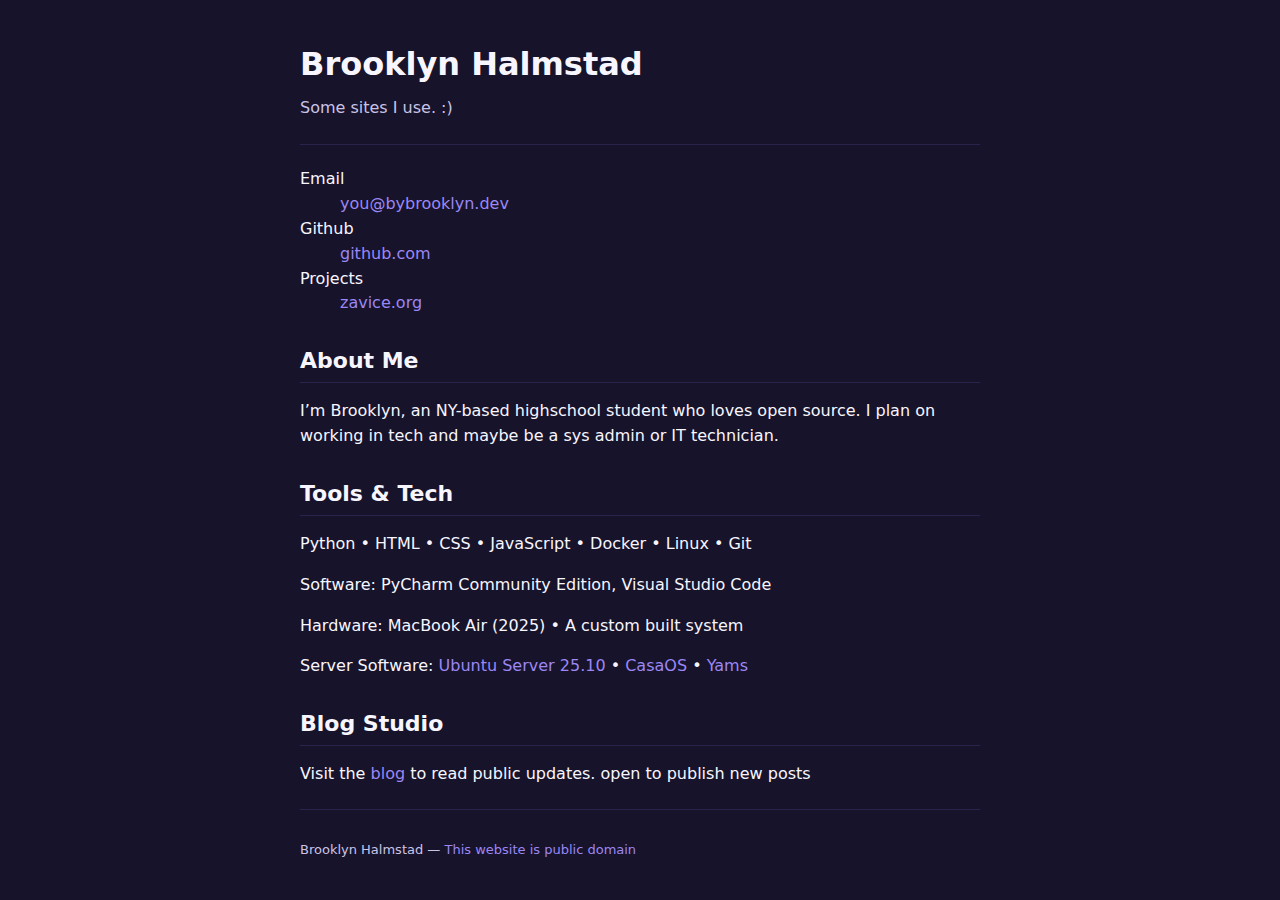
<file: index.html>
<!doctype html>
<html lang="en">
<head>
  <meta charset="utf-8" />
  <meta name="viewport" content="width=device-width, initial-scale=1" />
  <title>Brooklyn Halmstad — Some sites I use.</title>
  <meta name="description" content="Contact information for Brooklyn Halmstad." />
  <link rel="icon" href="data:image/svg+xml,%3Csvg xmlns='http://www.w3.org/2000/svg' viewBox='0 0 100 100'%3E%3Crect width='100' height='100' rx='16' fill='%23221a44'/%3E%3Ctext x='50' y='60' font-size='46' text-anchor='middle' fill='%23ffffff' font-family='ui-sans-serif, system-ui, -apple-system, Segoe UI, Roboto, Helvetica, Arial'%3EBH%3C/text%3E%3C/svg%3E" />
  <link rel="stylesheet" href="index.css" />
</head>
<body>
  <main class="wrap">
    <header>
      <h1>Brooklyn Halmstad</h1>
      <p class="sub">Some sites I use. :)</p>
      <hr/>
    </header>

    <section aria-label="Contact information">
      <address>
        <dl class="contact-list">
          <dt>Email</dt>
          <dd><a href="mailto:you@bybrooklyn.dev">you@bybrooklyn.dev</a></dd>
          <dt>Github</dt>
          <dd><a href="https://Github.com/BrooklynLovesZelda">github.com</a></dd>
          <dt>Projects</dt>
          <dd><a href="https://Zavice.org/index.html">zavice.org</a></dd>
        </dl>
      </address>
    </section>

    <section>
      <h2>About Me</h2>
      <p>I’m Brooklyn, an NY-based highschool student who loves open source. I plan on working in tech and maybe be a sys admin or IT technician.</p>
    </section>

    <section>
      <h2>Tools & Tech</h2>
      <p>Python • HTML • CSS • JavaScript • Docker • Linux • Git</p>
      <p>Software: PyCharm Community Edition, Visual Studio Code</p>
      <p>Hardware: MacBook Air (2025) • A custom built system</p>
      <p>Server Software: <a href="https://ubuntu.com/download/server" target="_blank" rel="noopener noreferrer">Ubuntu Server 25.10</a> • <a href="https://github.com/IceWhaleTech/CasaOS" target="_blank" rel="noopener noreferrer">CasaOS</a> • <a href="https://yams.media/" target="_blank" rel="noopener noreferrer">Yams</a></p>
    </section>

    <section>
      <h2>Blog Studio</h2>
      <p>Visit the <a href="blog/index.html">blog</a> to read public updates. open to publish new posts</p>
    </section>

    <hr/>

    <footer>Brooklyn Halmstad — <a href="https://creativecommons.org/publicdomain/zero/1.0/" target="_blank" rel="noopener noreferrer">This website is public domain</a></footer>
  </main>
</body>
</html>
</file>
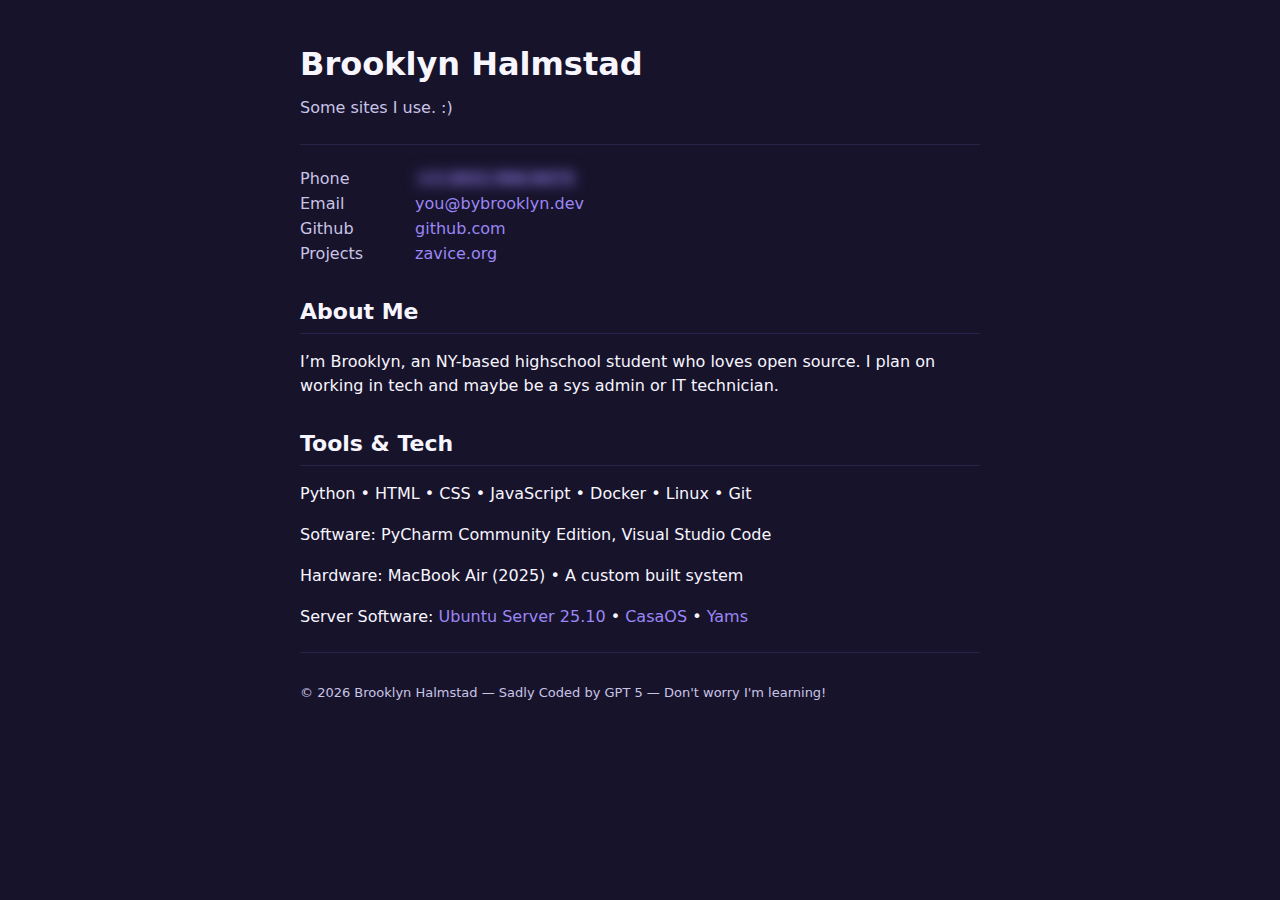
<file: bybrooklyn.html>
<!doctype html>
<html lang="en">
<head>
  <meta charset="utf-8" />
  <meta name="viewport" content="width=device-width, initial-scale=1" />
  <title>Brooklyn Halmstad — Some sites I use.</title>
  <meta name="description" content="Contact information for Brooklyn Halmstad." />
  <link rel="icon" href="data:image/svg+xml,%3Csvg xmlns='http://www.w3.org/2000/svg' viewBox='0 0 100 100'%3E%3Crect width='100' height='100' rx='16' fill='%23221a44'/%3E%3Ctext x='50' y='60' font-size='46' text-anchor='middle' fill='%23ffffff' font-family='ui-sans-serif, system-ui, -apple-system, Segoe UI, Roboto, Helvetica, Arial'%3EBH%3C/text%3E%3C/svg%3E" />
  <style>
    :root{
      --bg: #17132b;
      --fg: #f7f6ff;
      --muted: #c9c4e6;
      --link: #9b87f5;
      --link-hover: #b3a6ff;
      --rule: #2a234b;
    }
    *{box-sizing:border-box}
    html,body{height:100%}
    body{
      margin:0; background:var(--bg); color:var(--fg);
      font: 16px/1.55 system-ui, -apple-system, Segoe UI, Roboto, Helvetica, Arial, sans-serif;
    }
    .wrap{max-width:720px; margin:0 auto; padding:40px 20px 24px}
    h1{font-size:32px; margin:0 0 6px}
    h2{font-size:22px; margin:28px 0 10px; border-bottom:1px solid var(--rule); padding-bottom:4px}
    .sub{color:var(--muted); margin:0 0 24px}
    section{margin:22px 0}
    hr{border:0; height:1px; background:var(--rule); margin:22px 0}
    .label{display:inline-block; width:110px; color:var(--muted)}
    a{color:var(--link); text-decoration:none; cursor:pointer}
    a:hover{color:var(--link-hover); text-decoration:underline}
    .redacted{filter: blur(6px); background:#2a234b; border-radius:4px; padding:0 4px; transition:filter .4s ease, background .4s ease, color .4s ease; user-select:none}
    .revealed{filter:blur(0); background:none; color:var(--fg); user-select:auto}
    address{font-style:normal}
    footer{margin-top:30px; color:var(--muted); font-size:13px}
  </style>
</head>
<body>
  <main class="wrap">
    <header>
      <h1>Brooklyn Halmstad</h1>
      <p class="sub">Some sites I use. :)</p>
      <hr/>
    </header>

    <section aria-label="Contact information">
      <address>
        <div><span class="label">Phone</span> <a id="phone" class="redacted">+1 (601) 966-8473</a></div>
        <div><span class="label">Email</span> <a href="mailto:you@bybrooklyn.dev">you@bybrooklyn.dev</a></div>
        <div><span class="label">Github</span> <a href="https://Github.com/BrooklynLovesZelda">github.com</a></div>
        <div><span class="label">Projects</span> <a href="https://Zavice.org/index.html">zavice.org</a></div>
      </address>
    </section>

    <section>
      <h2>About Me</h2>
      <p>I’m Brooklyn, an NY-based highschool student who loves open source. I plan on working in tech and maybe be a sys admin or IT technician.</p>
    </section>

    <section>
      <h2>Tools & Tech</h2>
      <p>Python • HTML • CSS • JavaScript • Docker • Linux • Git</p>
      <p>Software: PyCharm Community Edition, Visual Studio Code</p>
      <p>Hardware: MacBook Air (2025) • A custom built system</p>
      <p>Server Software: <a href="https://ubuntu.com/download/server" target="_blank">Ubuntu Server 25.10</a> • <a href="https://github.com/IceWhaleTech/CasaOS" target="_blank">CasaOS</a> • <a href="https://yams.media/" target="_blank">Yams</a></p>
    </section>

    <hr/>

    <footer>© <span id="y"></span> Brooklyn Halmstad — Sadly Coded by GPT 5 — Don't worry I'm learning!</footer>
  </main>

  <script>
    document.getElementById('y').textContent = new Date().getFullYear();

    const phone = document.getElementById('phone');
    let revealed = false;

    phone.addEventListener('click', () => {
      if (!revealed) {
        phone.classList.add('revealed');
        phone.classList.remove('redacted');
        // phone.href = '+16019668473';
        revealed = true;
      }
    });
  </script>
</body>
</html>
</file>
<file: index.css>
:root{
  --bg: #17132b;
  --fg: #f7f6ff;
  --muted: #c9c4e6;
  --link: #9b87f5;
  --link-hover: #b3a6ff;
  --rule: #2a234b;
}
*{box-sizing:border-box}
html,body{height:100%}
body{
  margin:0; background:var(--bg); color:var(--fg);
  font: 16px/1.55 system-ui, -apple-system, Segoe UI, Roboto, Helvetica, Arial, sans-serif;
}
.wrap{max-width:720px; margin:0 auto; padding:40px 20px 24px}
h1{font-size:32px; margin:0 0 6px}
h2{font-size:22px; margin:28px 0 10px; border-bottom:1px solid var(--rule); padding-bottom:4px}
.sub{color:var(--muted); margin:0 0 24px}
section{margin:22px 0}
hr{border:0; height:1px; background:var(--rule); margin:22px 0}
.label{display:inline-block; width:110px; color:var(--muted)}
a{color:var(--link); text-decoration:none; cursor:pointer}
a:hover{color:var(--link-hover); text-decoration:underline}
.redacted{filter: blur(6px); background:#2a234b; border-radius:4px; padding:0 4px; transition:filter .4s ease, background .4s ease, color .4s ease; user-select:none}
.revealed{filter:blur(0); background:none; color:var(--fg); user-select:auto}
address{font-style:normal}
footer{margin-top:30px; color:var(--muted); font-size:13px}
</file>
